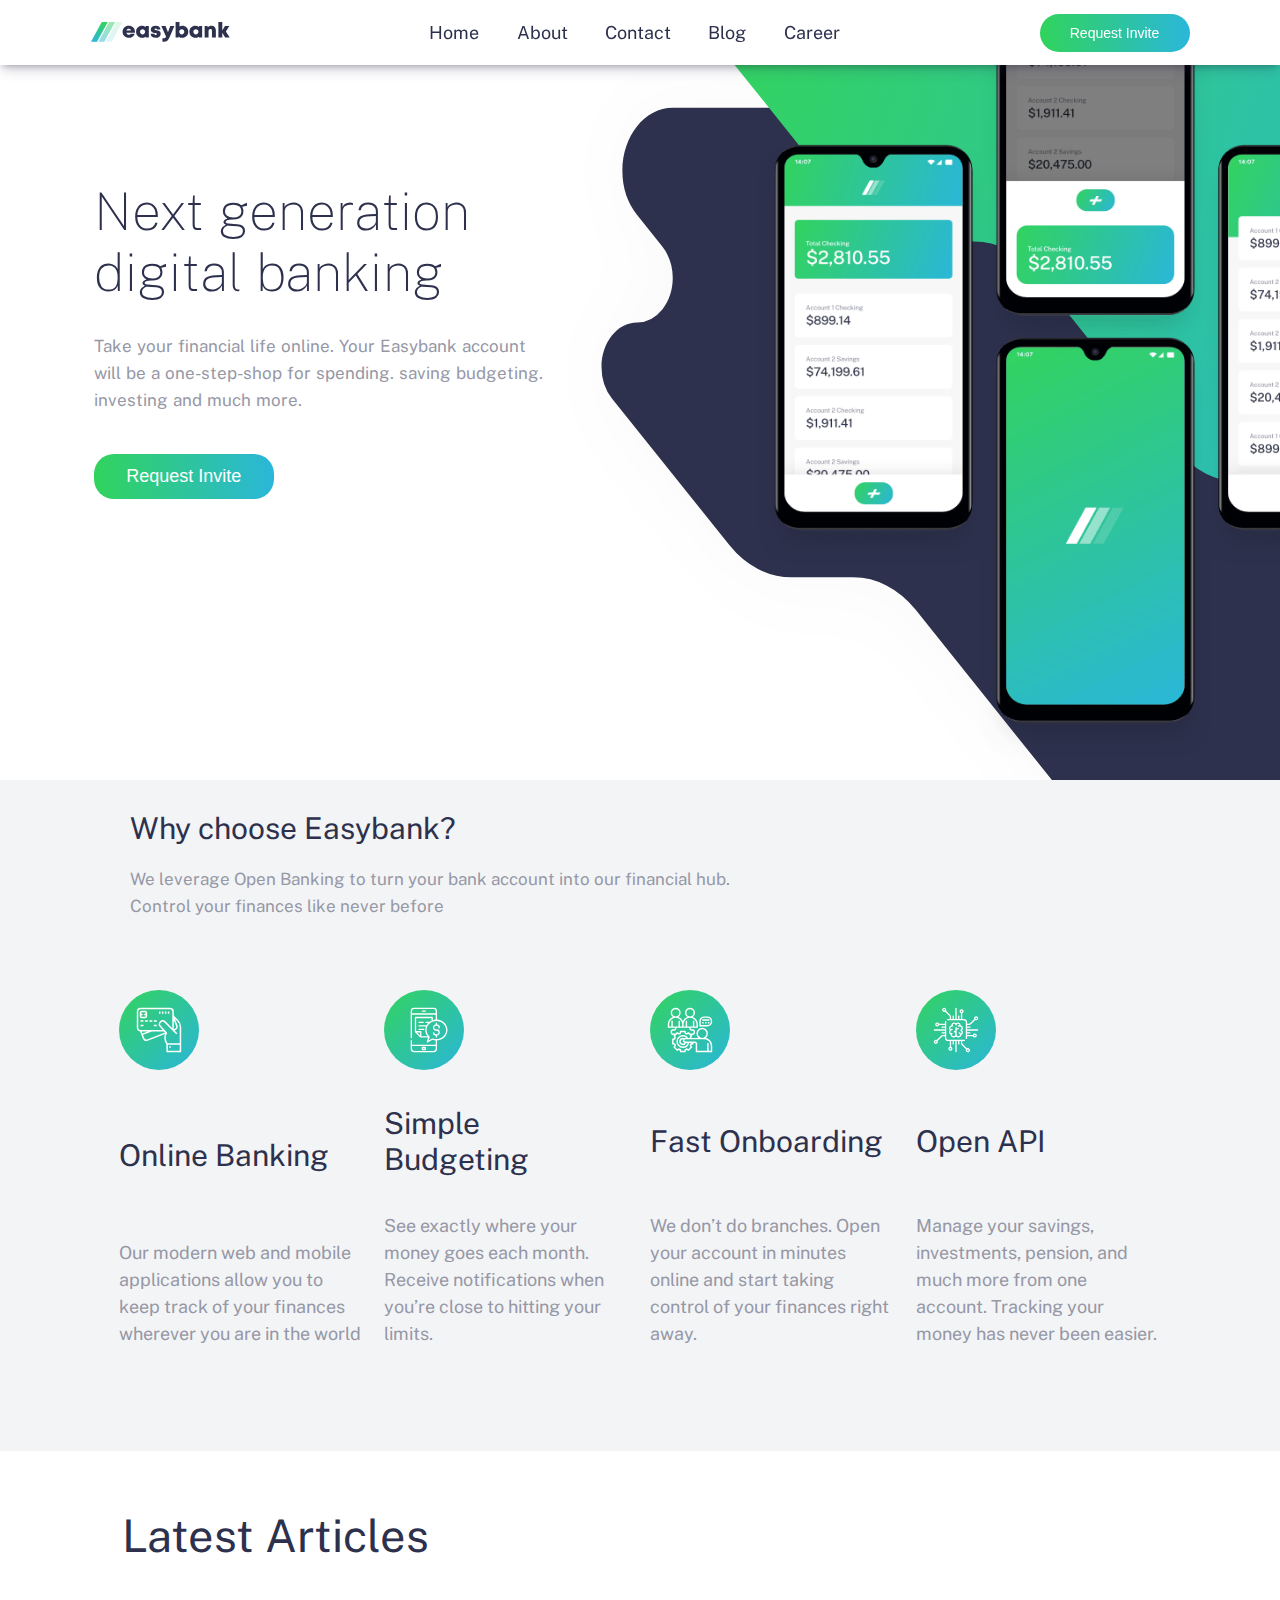
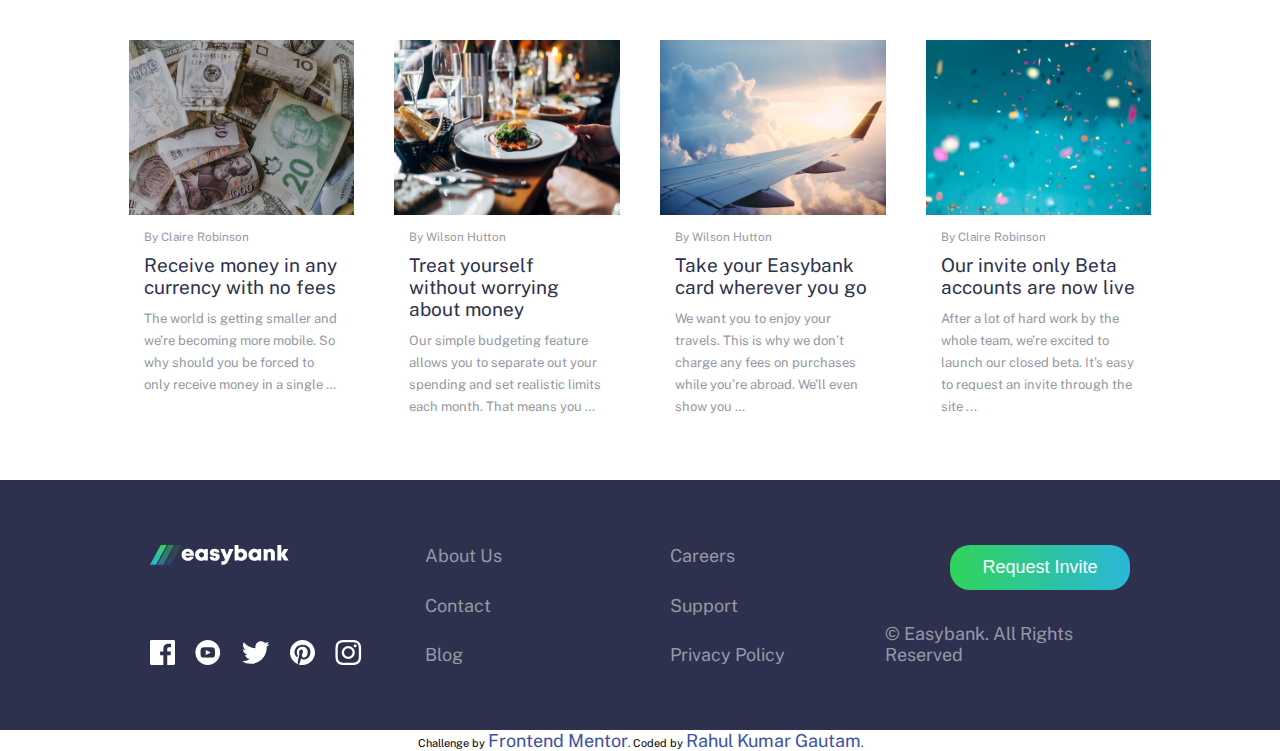
<file: index.html>
<!DOCTYPE html>
<html lang="en">
<head>
  <meta charset="UTF-8">
  <meta name="viewport" content="width=device-width, initial-scale=1.0"> <!-- displays site properly based on user's device -->
  <script src="https://ajax.googleapis.com/ajax/libs/jquery/3.5.1/jquery.min.js"></script>
  <link rel="icon" type="image/png" sizes="32x32" href="./images/favicon-32x32.png">
  <link rel="preconnect" href="https://fonts.gstatic.com">
  <link href="https://fonts.googleapis.com/css2?family=Public+Sans:wght@300;400;700&display=swap" rel="stylesheet">
  <title>Frontend Mentor | Easybank landing page</title>
  <link rel="stylesheet" href="CSS/styles.css">
</head>
<body>
  <div class="navbar_container">
    <div class="logo_container">
      <img src="CSS/images/logo.svg" alt="logo">
      <img class="open_menu" src="CSS/images/icon-hamburger.svg" alt="menu">
      <img class="close_menu" src="CSS/images/icon-close.svg" alt="close">
    </div>
    <div class="navlinks">
        <a href="#">Home</a>
        <a href="#">About</a>
        <a href="#">Contact</a>
        <a href="#">Blog</a>
        <a href="#">Career</a>
    </div>
    <div class="invite_button_container">
      <button id="nav_invite_button" class="invite_button" type="button" name="button">Request Invite</button>
    </div>
  </div>
<section class="page_one">
  <div class="page_one_container">
    <div class="heading_container">
      <div class="intro">
      <p id="head">Next generation digital banking</p>
      <p id="info">Take your financial life online. Your Easybank account will be a one-step-shop for spending. saving budgeting. investing and much more.</p>
      <button class="invite_button" type="button" name="button">Request Invite</button>
    </div>
    </div>
    <div class="heading_image">
      <img id="mockups" src="CSS\images\image-mockups.png" alt="">
    </div>
  </div>
  <div class="choose_easyBank">
    <div class="inner_container">
      <p class="easybank">Why choose Easybank?</p>
      <p class="easybank_line">We leverage Open Banking to turn your bank account into our financial hub. Control your finances like never before</p>
  </div>
  </div>
</section>

<section class="page_two">
  <div class="cards_outer_container">
  <div class="cards_container">
    <div class="card">
      <img src="CSS/images/icon-online.svg" alt="online banking">
      <h2>Online Banking</h2>
      <p>Our modern web and mobile applications allow you to keep track of your finances wherever you are in the world</p>
    </div>
    <div class="card">
      <img src="CSS/images/icon-budgeting.svg" alt="simple budgeting">
      <h2>Simple Budgeting</h2>
      <p>See exactly where your money goes each month. Receive notifications when you’re
      close to hitting your limits.</p>
    </div>
    <div class="card">
      <img src="CSS/images/icon-onboarding.svg" alt="fast Onboarding">
      <h2>Fast Onboarding</h2>
      <p>We don’t do branches. Open your account in minutes online and start taking control
      of your finances right away.</p>
    </div>
    <div class="card">
      <img src="CSS/images/icon-api.svg" alt="Open API">
      <h2>Open API</h2>
      <p>Manage your savings, investments, pension, and much more from one account. Tracking
      your money has never been easier.</p>
    </div>
  </div>
</div>
<div class="latest_articles">
  <p>Latest Articles</p>
</div>
  <div class="image_articles_container">
    <div class="article">
      <div class="image_container">
      <img src="CSS/images/image-currency.jpg" alt="currency">
      </div>
      <div class="article_internal_container">
      <h3>By Claire Robinson</h3>
      <h2>Receive money in any currency with no fees</h2>
      <p>The world is getting smaller and we’re becoming more mobile. So why should you be
      forced to only receive money in a single …</p>
      </div>
    </div>
    <div class="article">
      <div class="image_container">
        <img src="CSS/images/image-restaurant.jpg" alt="restaurant">
      </div>
      <div class="article_internal_container">
      <h3>By Wilson Hutton</h3>
      <h2>Treat yourself without worrying about money</h2>
      <p>Our simple budgeting feature allows you to separate out your spending and set
      realistic limits each month. That means you …</p>
      </div>
    </div>
    <div class="article">
      <div class="image_container">
        <img src="CSS/images/image-plane.jpg" alt="plane">
      </div>
      <div class="article_internal_container">
      <h3>By Wilson Hutton</h3>
      <h2>Take your Easybank card wherever you go</h2>
      <p>We want you to enjoy your travels. This is why we don’t charge any fees on purchases
      while you’re abroad. We’ll even show you …</p>
      </div>
    </div>
    <div class="article">
      <div class="image_container">
        <img src="CSS/images/image-confetti.jpg" alt="confetti">
      </div>
      <div class="article_internal_container">
      <h3>By Claire Robinson</h3>
      <h2>Our invite only Beta accounts are now live</h2>
      <p>After a lot of hard work by the whole team, we’re excited to launch our closed beta.
      It’s easy to request an invite through the site ...</p>
      </div>
    </div>

  </div>
</section>
<section class="footer">
  <div class="footer_divs">
   <div>
   <svg xmlns="http://www.w3.org/2000/svg" width="139" height="20"><defs><linearGradient id="a" x1="72.195%" x2="17.503%" y1="0%" y2="100%"><stop offset="0%" stop-color="#33D35E"/><stop offset="100%" stop-color="#2AB6D9"/></linearGradient></defs><g fill="none" fill-rule="evenodd"><path fill="#fff" fill-rule="nonzero" d="M37.754 15.847c2.852 0 5.152-1.622 5.952-4.216h-3.897c-.376.665-1.14 1.066-2.055 1.066-1.237 0-2.065-.674-2.32-1.978h8.44c.051-.352.081-.694.081-1.037 0-3.335-2.537-5.95-6.201-5.95-3.568 0-6.175 2.564-6.175 6.049 0 3.473 2.628 6.066 6.175 6.066zm2.344-7.297h-4.596c.317-1.129 1.11-1.749 2.252-1.749 1.181 0 2 .613 2.344 1.75zm10.946 7.296c1.32 0 2.5-.434 3.43-1.188l.336.804h3.027V4.093h-2.919l-.4.88c-.94-.775-2.135-1.222-3.474-1.222-3.476 0-5.961 2.505-5.961 6.026 0 3.533 2.485 6.07 5.961 6.07zm.524-3.467c-1.467 0-2.545-1.108-2.545-2.593 0-1.475 1.069-2.583 2.545-2.583 1.466 0 2.544 1.108 2.544 2.583 0 1.485-1.078 2.593-2.544 2.593zm13.123 3.467c3.02 0 5.025-1.554 5.025-3.93 0-2.883-2.387-3.256-4.183-3.575-1.08-.193-1.95-.344-1.95-.99 0-.527.422-.838 1.05-.838.71 0 1.197.337 1.197 1.063h3.667c-.044-2.303-1.92-3.843-4.816-3.843-2.912 0-4.854 1.47-4.854 3.75 0 2.757 2.337 3.289 4.1 3.574 1.092.181 1.952.368 1.952 1.024 0 .587-.543.88-1.116.88-.742 0-1.32-.383-1.32-1.214h-3.77c.036 2.463 1.919 4.1 5.018 4.1zm8.1 3.858c2.936 0 4.344-1.257 5.877-4.736l4.764-10.863h-4.206l-2.249 6.263-2.412-6.263H70.31l4.698 10.43c-.53 1.414-.983 1.804-2.48 1.804H71.45v3.365h1.341zm18.504-3.858c3.5 0 5.973-2.515 5.973-6.048S94.796 3.75 91.295 3.75a5.332 5.332 0 00-2.825.784V0H84.6v15.474h2.897l.37-.844c.923.771 2.102 1.216 3.428 1.216zm-.523-3.467c-1.467 0-2.545-1.108-2.545-2.58 0-1.486 1.078-2.594 2.545-2.594 1.466 0 2.544 1.108 2.544 2.593 0 1.473-1.087 2.58-2.544 2.58zm13.598 3.467c1.32 0 2.5-.434 3.43-1.188l.336.804h3.027V4.093h-2.918l-.401.88c-.939-.775-2.135-1.222-3.474-1.222-3.476 0-5.96 2.505-5.96 6.026 0 3.533 2.484 6.07 5.96 6.07zm.524-3.467c-1.467 0-2.545-1.108-2.545-2.593 0-1.475 1.07-2.583 2.545-2.583 1.467 0 2.545 1.108 2.545 2.583 0 1.485-1.078 2.593-2.545 2.593zm12.653 3.095V9.403c0-1.447.702-2.3 1.923-2.3.986 0 1.483.657 1.483 1.98v6.39h3.915V8.543c0-2.897-1.733-4.773-4.373-4.773-1.47 0-2.733.565-3.58 1.508l-.537-1.172h-2.747v11.369h3.916zm13.748 0v-4.808l2.848 4.808h4.616l-3.902-5.95 3.543-5.419h-4.397l-2.708 4.454V0h-3.916v15.474h3.916z"/><g fill="url(#a)"><path d="M10.802 0L0 19.704h5.986L16.789 0z"/><path opacity=".5" d="M18.171 0L7.368 19.704h5.986L24.157 0z"/><path opacity=".15" d="M25.539 0L14.737 19.704h5.986L31.525 0z"/></g></g></svg>
   </div>
   <div id="footer_icons">
    <img src="CSS/images/icon-facebook.svg" alt="facebook">
    <img src="CSS/images/icon-youtube.svg" alt="youtube">
    <img src="CSS/images/icon-twitter.svg" alt="twitter">
    <img src="CSS/images/icon-pinterest.svg" alt="pinterest">
    <img src="CSS/images/icon-instagram.svg" alt="instagram">
   </div>
  </div>
  <div class="footer_divs links">
    <a href="#">About Us</a>
    <a href="#">Contact</a>
    <a href="#">Blog</a>
  </div>
  <div class="footer_divs links">
    <a href="#">Careers</a>
    <a href="#">Support</a>
    <a href="#">Privacy Policy</a>
  </div>
  <div class="footer_divs copyrights_container">
    <!-- <div class="invite_button_container"> -->
      <button class="invite_button" type="button" name="button">Request Invite</button>
    <!-- </div> -->
    <p>© Easybank. All Rights Reserved</p>
  </div>
</section>

<div class="attribution">
Challenge by <a href="https://www.frontendmentor.io?ref=challenge" target="_blank">Frontend Mentor</a>.
Coded by <a href="#">Rahul Kumar Gautam</a>.
</div>
<script>
  var open = $(".open_menu");
  var close = $(".close_menu");
  nav_links = $(".navlinks");
  open.click(function() {
    open.addClass("menu_icon_hide");
    close.addClass("menu_icon_show");
    nav_links.addClass("nav_animation");
  });
  close.click(function() {
    close.removeClass("menu_icon_show");
    open.removeClass("menu_icon_hide");
    nav_links.removeClass("nav_animation");
  });
</script>
</body>
</html>
</file>
<file: CSS/styles.css>
* {margin: 0; padding: 0; box-sizing: border-box;}
html {
  font-size: 62.5%;
}
body {
  font-family: 'Public Sans', sans-serif;
}
.attribution { font-size: 11px; text-align: center; }
.attribution a { color: hsl(228, 45%, 44%); }
.page_one {
  overflow: hidden;
}
.navbar_container {
  width: 100%;
  position: fixed;
  height: 6.5rem;
  background: white;
  display: flex;
  justify-content: space-around;
  align-items: center;
  box-shadow: rgba(50, 50, 93, 0.25) 0px 6px 12px -2px, rgba(0, 0, 0, 0.3) 0px 3px 7px -3px;
}
.navlinks {
  display: flex;
  min-width: clamp(30rem, 35%, 40%);
  display: inherit;
  justify-content: space-around;
  font-size: 2rem;
}
.navlinks a {
  color: hsl(233, 26%, 24%);
  text-decoration: none;
}
.invite_button {
  height: 4.5rem;
  width: 18rem;
  border-radius: 20px;
  outline: none;
  border: none;
  background: linear-gradient(to right, hsl(136, 65%, 51%), hsl(192, 70%, 51%));
  color: white;
  font-size: 1.8rem;
}
.invite_button:hover {
  background: linear-gradient(to right, hsl(192, 70%, 51%), hsl(136, 65%, 51%));
}
#nav_invite_button {
  height: 3.8rem;
  width: 15rem;
  font-size: 1.4rem;
}
.open_menu {
  display: none;
}
.close_menu {
  display: none;
}
.page_one_container {
  height: 78rem;
  display: flex;
}
.heading_image {
  height: 100%;
  width: 58%;
  background-image: url(images/bg-intro-desktop.svg);
  background-size: 150% 145%;
  background-position: right 100% top 65%;
  background-repeat: no-repeat;
}
.heading_container {
  height: 100%;
  width: 42%;
  display: flex;
  justify-content: center;
  align-items: center;
}
.intro {
  text-align: center;
  display: flex;
  justify-content: center;
  align-items: flex-start;
  flex-direction: column;
  text-align: left;
  width: 50rem;
  margin-left: 10rem;
  margin-bottom: 10rem;
}
#head {
  font-size: 5.2rem;
  width: 45rem;
  font-weight: lighter;
  color: hsl(233, 26%, 24%);
}
#info {
  color: hsl(233, 8%, 62%);
  line-height: 2.7rem;
  font-size: 1.7rem;
  word-spacing: 1px;
  margin: 3rem 0 4rem 0;

}
#mockups {
  margin-top: -7em;
  margin-left: 22em;
  width: clamp(550px, 91%, 91%);
  height: auto;
}
.choose_easyBank {
  padding-top: 3rem;
  height: 20rem;
  background: hsl(220, 16%, 96%);
  padding-left: 13rem;
}
.easybank {
  font-size: 3rem;
  color: hsl(233, 26%, 24%);
}
.easybank_line {
  margin-top: 2rem;
  font-size: 1.7rem;
  width: 65rem;
  color: hsl(233, 8%, 62%);
  line-height: 2.7rem;
}
/* --------------------------------------------page_two----------------------- */
.page_two {
  height: 110rem;
  display: flex;
  justify-content: center;
  align-items: center;
  flex-direction: column;
  padding-bottom: 5rem;
  overflow: hidden;
}
.cards_outer_container {
  background: hsl(220, 16%, 96%);
  width: 100%;
  height: 80%;
  display: flex;
  justify-content: center;
  align-items: center;
}
.cards_container {
  height: 100%;
  width: 83%;
  display: flex;
}
.card {
  height: 80%;
  width: 25%;
  display: flex;
  flex-direction: column;
  justify-content: space-between;
  padding: 1rem;
  text-align: left;
}
.card p {
  font-size: 1.8rem;
  color: hsl(233, 8%, 62%);
  line-height: 2.7rem;
}
.card h2 {
  font-size: 3rem;
  font-weight: normal;
  color: hsl(233, 26%, 24%);
}
.card img {
  width: 80px;
}
.latest_articles {
  height: 30rem;
  width: 81%;
  text-align: left;
  display: flex;
  align-items: center;
}
.latest_articles p {
  font-size: 4.5rem;
  color: hsl(233, 26%, 24%);
}
.image_articles_container {
  height: 50%;
  display: flex;
  width: 83%;
}
.article {
  height: 95%;
  width: 25%;
  display: flex;
  flex-direction: column;
  justify-content: space-between;
  padding: 2rem;
  text-align: left;
}
.article_internal_container {
  height: 50%;
  padding: 1.5rem;
}
.image_container {
  height: 50%;
}
.image_container img {
  height: 100%;
  width: 100%;
}
.article h3 {
  font-weight: normal;
  color: hsl(233, 8%, 62%);
}
.article p {
  font-size: 1.3rem;
  line-height: 2.2rem;
  color: hsl(233, 8%, 62%);

}
.article h2 {
  font-weight: normal;
  font-size: 1.9rem;
  color: hsl(233, 26%, 24%);
  margin: 1rem 0 1rem 0;
}
.footer {
  height: 25rem;
  width: 100%;
  justify-content: space-around;
  align-items: center;
  display: flex;
  background: hsl(233, 26%, 24%);
  padding: 0 14rem 0 14rem;
  padding: 5rem 15rem 5rem 15rem;
}
.footer_divs {
  height: 80%;
  width: 25%;
  display: flex;
  flex-direction: column;
  justify-content: space-between;
}
.links {
  padding-left: 3rem;
}
.footer_divs p, a {
  font-size: 1.8rem;
  color: hsl(233, 8%, 62%);
  text-decoration: none;
}
.footer_divs div {
  height: 50%;
  width: 100%;
}
.copyrights_container {
  display: flex;
  align-items: flex-end;
  justify-content: space-between;
}
#footer_icons {
  display: flex;
  justify-content: flex-start;
  align-items: flex-end;
}
#footer_icons img {
  height: 2.5rem;
  margin-right: 2rem;
}


@media only screen and (max-width: 1050px) {
  html {
    font-size: 40%;
  }
}

@media only screen and (max-width: 850px) {
  html {
    font-size: 60%;
  }
  .invite_button_container {
    display: none;
  }
  .logo_container {
    width: 100%;
    padding: 3rem;
    display: flex;
    justify-content: space-between;
  }
  .open_menu {
    display: flex;
  }
  .menu_icon_hide {
    display: none;
  }
  .menu_icon_show {
    display: flex;
  }
  .navbar_container {
    flex-direction: column;
  }
  .navlinks {
    background: white;
    position: absolute;
    justify-content: space-around;
    align-items: center;
    opacity: 0;
    min-width: 90%;
    height: 0;
    border-radius: 5px;
    flex-direction: column;
    transform: translateY(25rem);
    transition: 0.5s ease-in-out;
    pointer-events: none;
  }
  .nav_animation {
    height: 39rem;
    opacity: 1;
    pointer-events: all;
    box-shadow: rgba(0, 0, 0, 0.50) 0px 130px 102px,
                rgba(0, 0, 0, 0.12) 0px -12px 30px,
                rgba(0, 0, 0, 0.12) 0px 4px 6px,
                rgba(0, 0, 0, 0.17) 0px 12px 13px,
                rgba(0, 0, 0, 0.09) 0px -3px 5px;
  }
  /* ---------------------------------------------page_one-------------------- */
  .page_one_container {
    height: auto;
    flex-direction: column;
  }
  .heading_container {
    height: 50rem;
    padding: 5rem;
    order: 2;
    padding: 0;
    align-items: center;
    text-align: center;
    width: 100%;
  }
  #info {
    font-size: 1.9rem;
  }

  .heading_image {
    order: 1;
    width: 100%;
    background-position: left;
    background-size: 180% 150%;
    background-position: right 72% top 90%;
  }
  #mockups {
    margin-left: 0;
    margin-top: -22rem;
    width: 100%;
    height: auto;
  }
  .page_one {
    height: auto;
  }
  .intro {
    text-align: center;
    align-items: center;
    margin: 0;
    width: 90%;
    max-width: 400px;
    height: 100%;
  }
  .choose_easyBank {
    width: 100%;
    min-height: 35rem;
    text-align: center;
    padding: 4rem 5rem 0 5rem;
  }
  .inner_container {
    width: 100%;
    max-width: 400px;
    margin: auto;
  }
  .easybank {
    width: 30rem;
    margin: auto;
    font-size: 4.5rem;
  }
  .easybank_line {
    margin-top: 3rem;
    font-size: 1.9rem;
    width: auto;
  }
/* --------------------------------------------------------page two------------- */
  .page_two {
    height: auto;
  }
  .cards_outer_container {
    padding-bottom: 5rem;
  }
  .cards_container {
    flex-direction: column;
    max-width: 400px;
  }
  .card  {
    width: 100%;
    height: 35rem;
    text-align: center;
  }
  .card img {
    margin: auto;
  }
  .card h2 {
    margin-bottom: 3rem;
  }
  .latest_articles {
    height: 20rem;
    justify-content: center;
    align-items: flex-end;
    padding-bottom: 2rem;
  }
  .image_articles_container {
    flex-direction: column;
    align-items: center;
    width: 100%;
    height: auto;
  }
  .article {
    width: 100%;
    max-width: 400px;
  }
  .article_internal_container {
    padding: 2.5rem;
  }
  .article_internal_container h3 {
    font-size: 1.4rem;
  }
  .article_internal_container h2 {
    font-size: 2.5rem;
  }
  .article_internal_container p {
    font-size: 1.7rem;
  }
  .image_container img {
    object-fit: cover;
    margin-left: auto;
    margin-right: auto;
  }
/* =============================================footer========================== */
.footer {
  flex-direction: column;
  height: 80rem;
  width: 100%;
  padding: 0;
}
.footer_divs {
  width: 100%;
  align-items: center;
  justify-content: space-around;
}
.footer_divs div {
  display: flex;
  flex-direction: column;
  justify-content: space-around;
  align-items: center;
}
#footer_icons {
  flex-direction: row;
  justify-content: center;
  align-items: center;
}
.copyrights_container {
  justify-content: space-evenly;
}
.links {
  padding-left: 0;
}

}
@media only screen and (max-width: 600px) {
  html {
    font-size: 60%;
  }
  #mockups {
    margin-top: -7rem;
}
}
@media only screen and (max-width: 420px) {
  html {
    font-size: 52%;
  }
  #mockups {
    margin-top: -2rem;
  }
}

@media only screen and (max-width: 360px) {
  html {
    font-size: 45%;
  }
}
@media only screen and (max-width: 320px) {
  html {
    font-size: 40%;
  }
}
@media only screen and (max-width: 280px) {
  html {
    font-size: 35%;
  }
}
</file>
